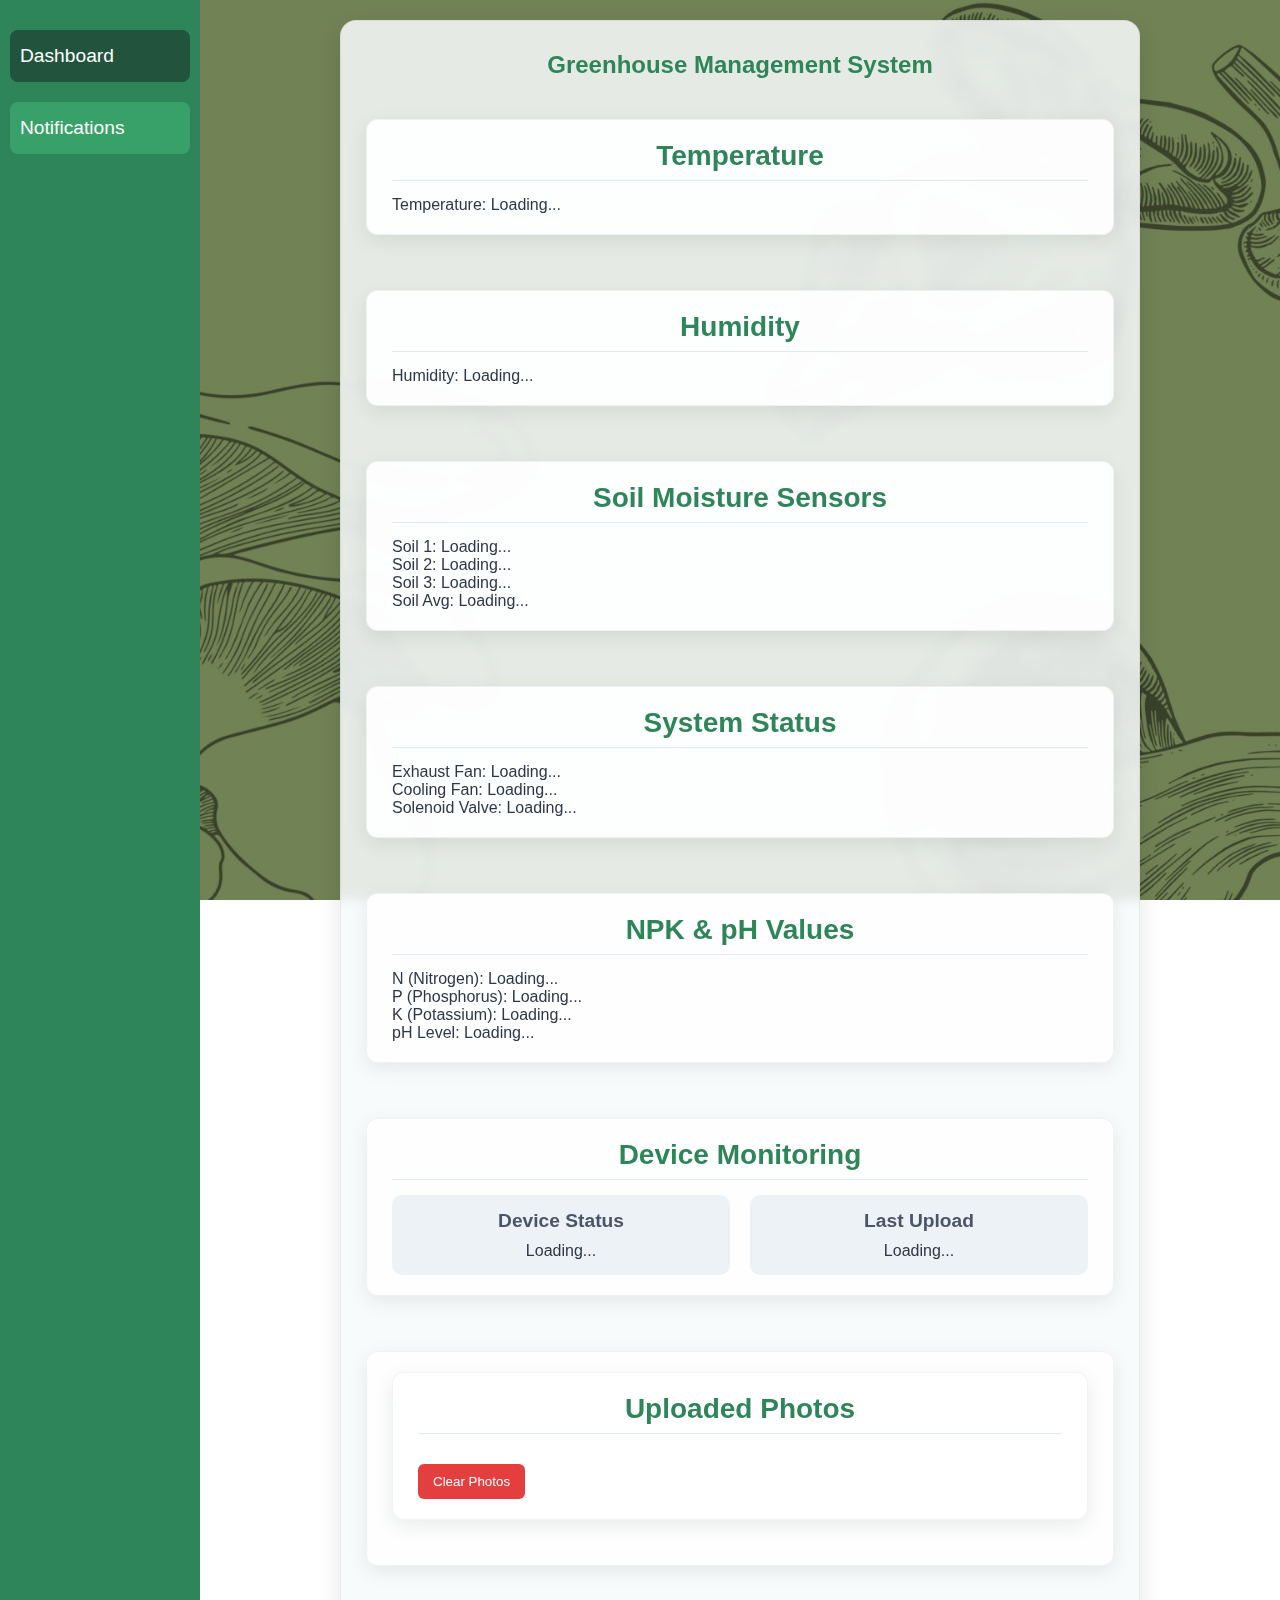
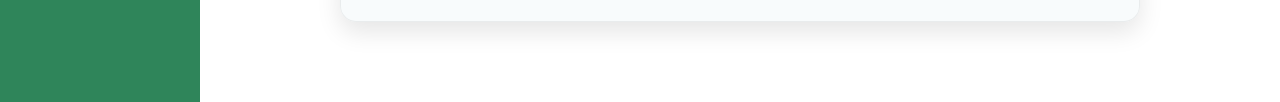
<file: index.html>
<!DOCTYPE html>
<html lang="en">
<head>
  <meta charset="UTF-8" />
  <meta name="viewport" content="width=device-width, initial-scale=1.0"/>
  <title>Greenhouse Management System</title>
  <link rel="stylesheet" href="styles.css"/>
</head>
<body>
  <div class="layout-wrapper">

    <!-- 📚 SIDEBAR NAVIGATION -->
    <nav class="side-tabs">
      <a href="index.html" class="tab-button active">Dashboard</a>
      <a href="notifications.html" class="tab-button">Notifications</a>
    </nav>

    <!-- 📊 MAIN CONTENT -->
    <main class="tab-wrapper">
      <section id="dashboard" class="tab-content active">
        <div class="container main-layout">

          <!-- ✅ OUTER CARD WRAPS ALL INNER CARDS -->
          <div class="outer-card">
            <h2>Greenhouse Management System</h2>

            <!-- Temperature Section -->
            <div class="sensor-box">
              <h2>Temperature</h2>
              <p>Temperature: <span id="temperature">Loading...</span></p>
            </div>

            <!-- Humidity Section -->
            <div class="sensor-box">
              <h2>Humidity</h2>
              <p>Humidity: <span id="humidity">Loading...</span></p>
            </div>

            <!-- Soil Moisture Section -->
            <div class="sensor-box">
              <h2>Soil Moisture Sensors</h2>
              <p>Soil 1: <span id="soil1">Loading...</span></p>
              <p>Soil 2: <span id="soil2">Loading...</span></p>
              <p>Soil 3: <span id="soil3">Loading...</span></p>
              <p>Soil Avg: <span id="soilAvg">Loading...</span></p>
            </div>

            <!-- System Status Section -->
            <div class="sensor-box">
              <h2>System Status</h2>
              <p>Exhaust Fan: <span id="exhaustFanStatus">Loading...</span></p>
              <p>Cooling Fan: <span id="coolingFanStatus">Loading...</span></p>
              <p>Solenoid Valve: <span id="solenoidValveStatus">Loading...</span></p>
            </div>

            <!-- NPK & pH Section -->
            <div class="sensor-box">
              <h2>NPK & pH Values</h2>
              <p>N (Nitrogen): <span id="nValue">Loading...</span></p>
              <p>P (Phosphorus): <span id="pValue">Loading...</span></p>
              <p>K (Potassium): <span id="kValue">Loading...</span></p>
              <p>pH Level: <span id="phValue">Loading...</span></p>
            </div>

            <!-- Device Monitoring Section -->
            <div class="sensor-box monitoring-section">
              <h2>Device Monitoring</h2>
              <div class="monitoring-grid">
                <div class="monitoring-item">
                  <h3>Device Status</h3>
                  <p id="deviceStatus">Loading...</p>
                </div>
                <div class="monitoring-item">
                  <h3>Last Upload</h3>
                  <p id="lastUploadTime">Loading...</p>
                </div>
              </div>
            </div>

            <!-- Upload & Preview Section -->
            <div class="sensor-box right-panel">
              <div class="preview-area">
                <h2>Uploaded Photos</h2>
                <div id="previewContainer" class="image-grid"></div>
                <button class="clear-btn" id="clearManualPhotos" onclick="clearManualPhotos()">Clear Photos</button>
              </div>
            </div>

          </div> <!-- /outer-card -->

        </div>
      </section>
    </main>

  </div>

  <script src="pages.js" defer></script>
  <script src="scripts.js" defer></script>
</body>
</html>
</file>
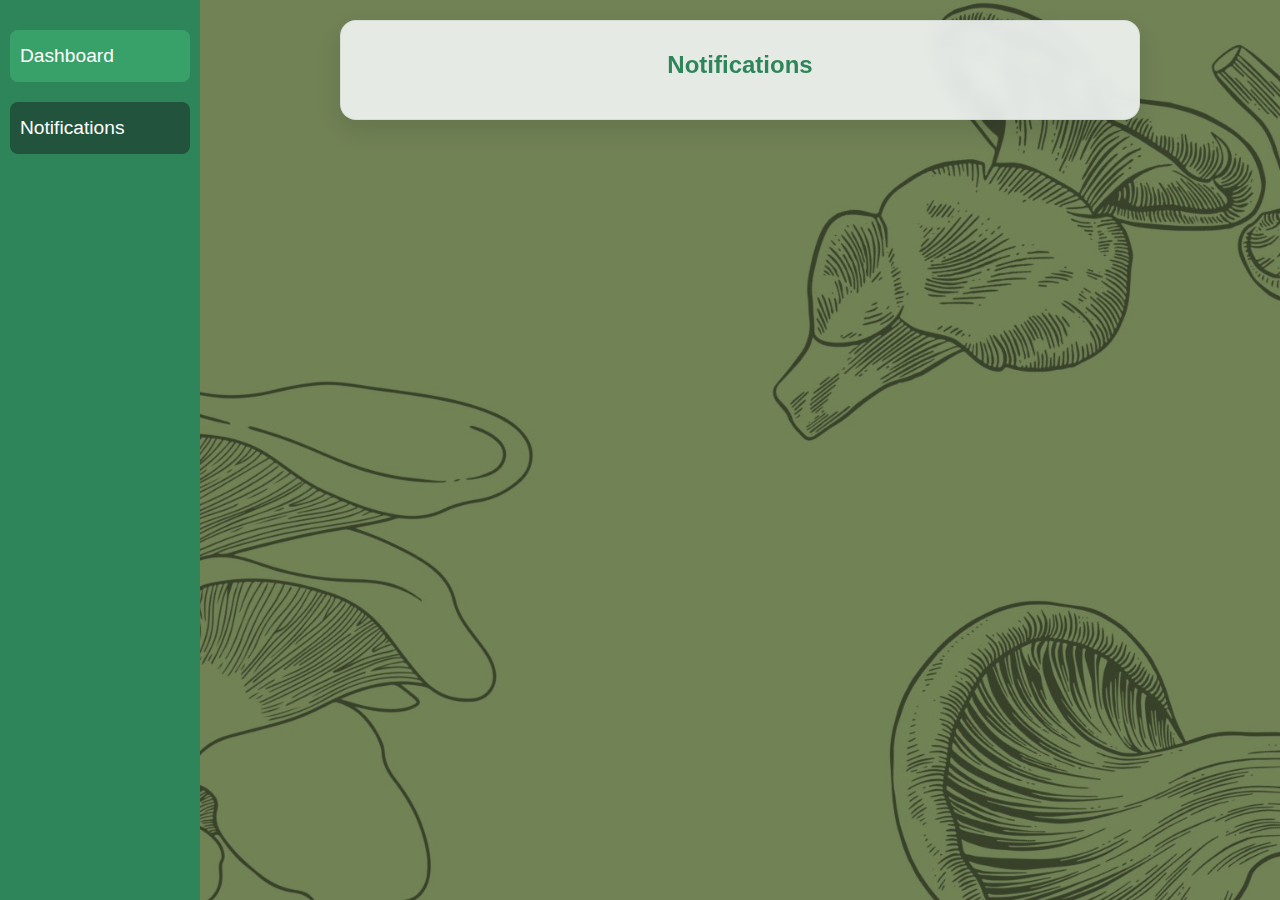
<file: notifications.html>
<!DOCTYPE html>
<html lang="en">
<head>
  <meta charset="UTF-8" />
  <meta name="viewport" content="width=device-width, initial-scale=1.0"/>
  <title>Greenhouse Management System</title>
  <link rel="stylesheet" href="styles.css" />
</head>
<body>
  <!-- 🔀 LAYOUT WRAPPER -->
  <div class="layout-wrapper">

    <!-- 📚 SIDEBAR NAVIGATION -->
    <nav class="side-tabs">
      <a href="index.html" class="tab-button">Dashboard</a>
      <a href="notifications.html" class="tab-button active">Notifications</a>
    </nav>

    <!-- 🔔 NOTIFICATIONS TAB CONTENT -->
    <main class="tab-wrapper">
      <section id="notifications" class="tab-content active">
        <div class="container">

          <!-- 🔳 LARGE CARD CONTAINER -->
          <div class="outer-card">
            <h2>Notifications</h2>

            <!-- Content will go here -->
            <!-- Example placeholder -->
            <!-- <p>No new notifications at the moment.</p> -->
          </div>

        </div>
      </section>
    </main>

  </div>

  <script src="pages.js" defer></script>
  <script src="scripts.js" defer></script>
</body>
</html>
</file>
<file: styles.css>
/* Base reset */
* { box-sizing: border-box; margin: 0; padding: 0; }
body {
  font-family: Arial, sans-serif;
  color: #2d3748;
  background: url('images/oyster.png') no-repeat center center fixed;
  background-size: cover;
}

/* Layout wrapper */
.layout-wrapper { display: flex; min-height: 100vh; }

/* Sidebar */
.side-tabs {
    display: flex;
    flex-direction: column;
    background-color: #2f855a;
    padding: 20px 10px;
    min-width: 200px;
    position: sticky; /* Add this */
    top: 0; /* Add this */
    z-index: 10; /* Optional, if you want the sidebar to stay above other content */
  }
  
  /* Tab buttons */
  .side-tabs .tab-button {
    display: block;
    margin: 10px 0;
    padding: 15px 10px;
    font-size: 1.2rem;
    color: #fff;
    text-decoration: none;
    text-align: left;
    background: #38a169;
    border-radius: 8px;
    cursor: pointer;
  }
  
  .side-tabs .tab-button.active {
    background: #22543d;
  }
  

/* Main content area */
.tab-wrapper {
  flex: 1;
  padding: 20px;
  overflow-y: auto;
  scroll-behavior: smooth;
}
.tab-content { display: none; }
.tab-content.active { display: block; }

/* Container */
.container {
  max-width: 800px;
  margin: 0 auto;
}

/* Vertical stacking of cards */
.main-layout {
  display: flex;
  flex-direction: column;
  gap: 30px;
  padding-bottom: 60px;
}

/* Card styling */
.sensor-box,
.preview-area,
.monitoring-section {
  background: #ffffffcc;
  padding: 20px 25px;
  border-radius: 12px;
  margin-bottom: 25px;
  box-shadow: 0 6px 20px rgba(0, 0, 0, 0.08);
  backdrop-filter: blur(4px);
  border: 1px solid rgba(0, 0, 0, 0.05);
  text-align: left;
  transition: transform 0.3s ease;
}
.sensor-box:hover,
.preview-area:hover,
.monitoring-section:hover {
  transform: translateY(-4px);
}
.sensor-box h2,
.preview-area h2,
.monitoring-section h2 {
  margin-bottom: 15px;
  font-size: 1.75rem;
  color: #2f855a;
  border-bottom: 1px solid #e2e8f0;
  padding-bottom: 8px;
}

/* Monitoring grid */
.monitoring-grid {
  display: flex;
  gap: 20px;
  justify-content: center;
}
.monitoring-item {
  background: #edf2f7;
  padding: 15px;
  border-radius: 10px;
  flex: 1;
  text-align: center;
}

/* Image grid */
.image-grid {
  display: flex;
  flex-wrap: wrap;
  gap: 10px;
  margin-top: 20px;
  justify-content: center;
}
.image-grid img {
  border-radius: 6px;
  max-width: 120px;
  height: auto;
}

/* Headings */
h1 {
  font-size: 2.5rem;
  text-align: center;
  margin: 20px 0;
  color: #2d3748;
}
h2 {
  font-size: 1.5rem;
  text-align: center;
  margin-bottom: 10px;
  color: #2f855a;
}
h3 {
  font-size: 1.2rem;
  margin-bottom: 10px;
  color: #4a5568;
  text-align: center;
}

/* Buttons */
button {
  padding: 10px 15px;
  background: #38a169;
  color: #fff;
  border: none;
  border-radius: 6px;
  cursor: pointer;
}
button:hover {
  background: #2f855a;
}
.clear-btn {
  background: #e53e3e;
  margin-top: 10px;
}
.clear-btn:hover {
  background: #c53030;
}
/* Outer card that wraps all sensor cards */
.outer-card {
    background: #f7fafcdd;
    border-radius: 16px;
    padding: 30px 25px;
    box-shadow: 0 10px 25px rgba(0, 0, 0, 0.1);
    backdrop-filter: blur(6px);
    border: 1px solid rgba(0, 0, 0, 0.06);
    display: flex;
    flex-direction: column;
    gap: 30px;
  }
</file>
